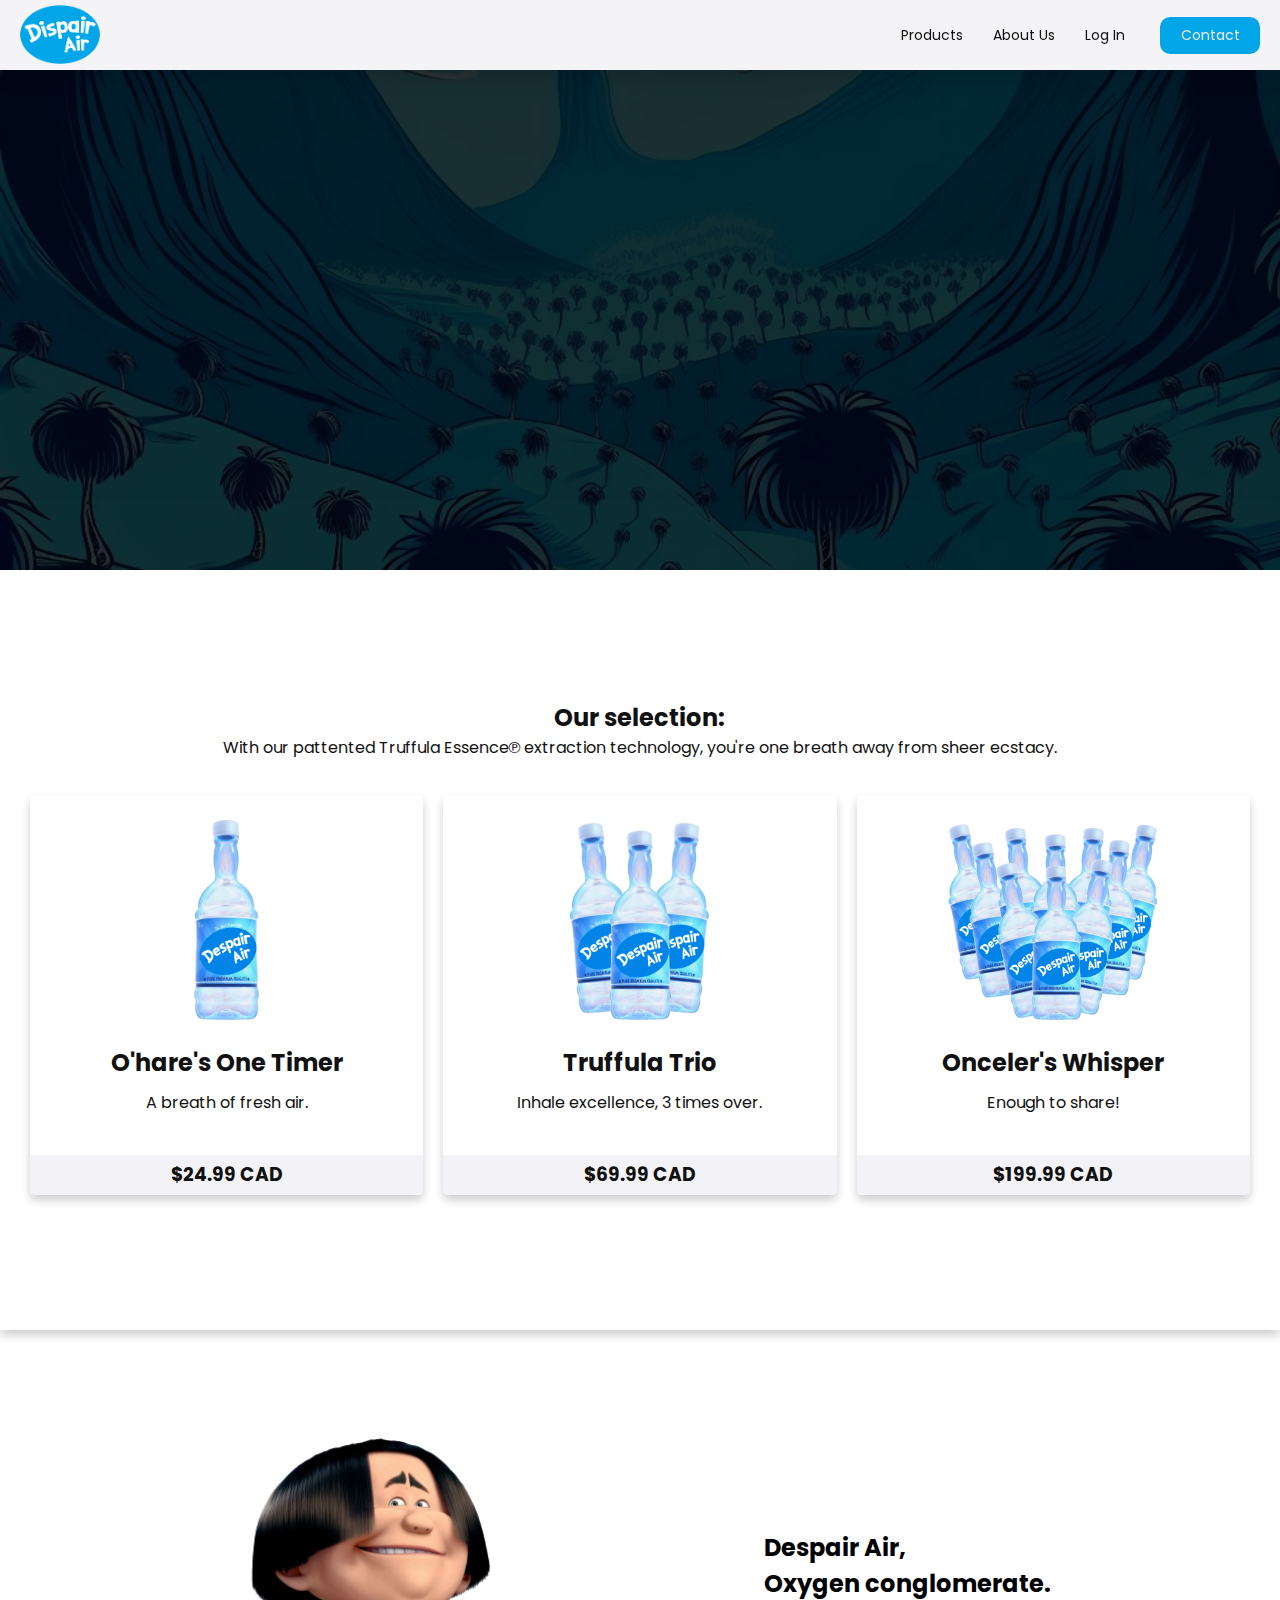
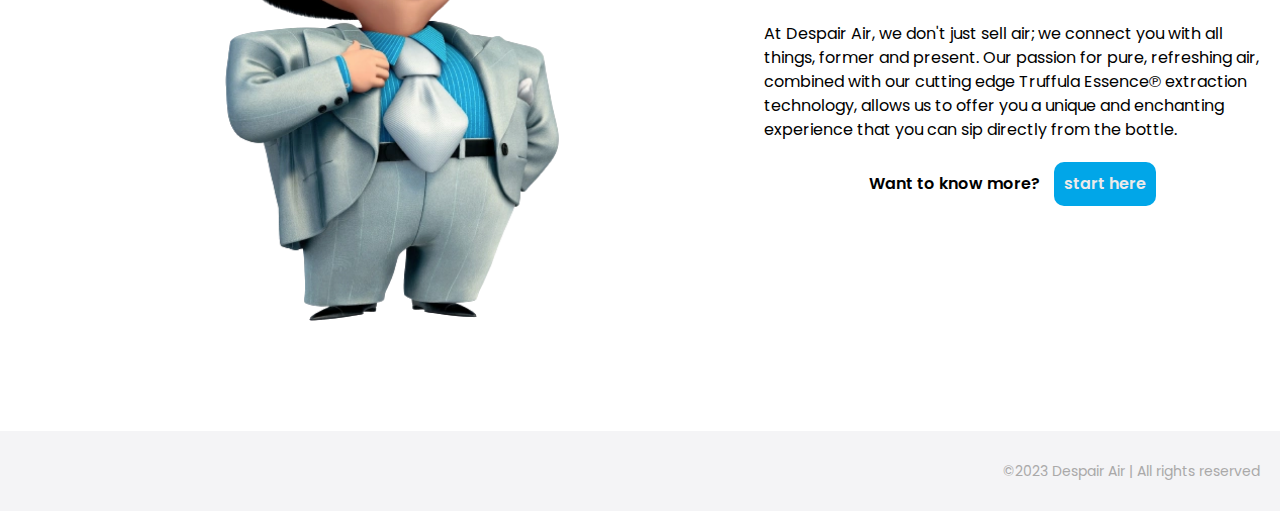
<file: index.html>
<!DOCTYPE html>
<html lang="en" dir="ltr">
    <head>
        <meta charset="utf-8">
        <meta name="viewport" content="width=device-width, initial-scale">
        <meta name="author" content="Riley Clark, Zander Toews">
        <meta name="description" content="Dispair Air">
        <meta name="keywords" content="web developement, html, css, javascript, js">
        <link rel="icon" href="./assets/img/favicon.png" type="image/x-icon">
        <link rel="stylesheet" href="./assets/css/index.css" type="text/css" media="all">
        <link rel="stylesheet" href="./assets/css/reset.css" type="text/css" media="all">
        <script src="./assets/src/index.js" defer></script>
        <title>Despair Air</title>
        <link rel="preconnect" href="https://fonts.googleapis.com">
        <link rel="preconnect" href="https://fonts.gstatic.com" crossorigin>
        <link href="https://fonts.googleapis.com/css2?family=Poppins:wght@300;400;500;600;700;900&display=swap" rel="stylesheet">
        <link rel="stylesheet" href="https://cdnjs.cloudflare.com/ajax/libs/font-awesome/6.4.2/css/all.min.css" integrity="sha512-z3gLpd7yknf1YoNbCzqRKc4qyor8gaKU1qmn+CShxbuBusANI9QpRohGBreCFkKxLhei6S9CQXFEbbKuqLg0DA==" crossorigin="anonymous" referrerpolicy="no-referrer" />
    </head>
    <body>
    <!-- --------------header---------------->
        <header>
            <div class="container flex head">
                <div class="dispair-air-logo"></div>
                <div>
                    <nav class="head">
                        <ul>
                            <li><a href="#products">products</a></li>
                            <li><a href="#about">about us</a></li>
                            <li><a class="log-in">log in</a></li>
                            <li><a class="c-button">contact</a></li>
                        </ul>
                        <i class="fa-solid fa-bars"></i>
                    </nav>
                </div>
            </div>
            <div id="login-dialog" class="login-dialog">
                <span class="close-btn">&times;</span>
                <form id="login-form">
                    <label for="username">Username:</label>
                    <input type="text" id="username" name="username" required>
                    <label for="password">Password:</label>
                    <input type="password" id="password" name="password" required>
                    <button type="submit">Login</button>
                </form>
            </div>
        </header>
    <!----------------end of header---------------->

    <!----------------hero---------------->
        <section class="hero">
            <div class="image-container">
                <img src="./assets/img/hero.jpg" alt="Hero Image">
                <div class="container center">
                    <div>
                        <h1>Take a breather,</h1>
                        <h1>you've earned it.</h1>
                        <div class="center">
                            <a href="#products">
                                <button class="breathe-in">inhale</button>
                            </a>
                        </div>
                    </div>
                </div>
            </div>
        </section>
<!----------------end of hero---------------->

<!--------clouds-------->
        <section class="cloud-container">
            <div class="cloud-animation cloud-mass"></div>
            <div class="cloud-animation cloud-mass-two"></div>
            <div class="cloud-animation cloud"></div>
            <div class="cloud-animation cloud-two"></div>
            <div class="cloud-animation cloud-three"></div>
            <div class="cloud-animation cloud-four"></div>
        </section>
<!--------end of clouds-------->

<!--------products-------->
        <section id="products" class="products">
            <div class="center product-intro container">
                <h2>Our selection:</h2>
                <p>With our pattented Truffula Essence&copysr; extraction technology, you're one breath away from sheer ecstacy. </p>
            </div>
            <div class="container">
                <div class="product-flex  three-columns">
                    <div class="box one">
                        <div class="product-one"></div>
                        <h2 class="product-title">O'hare's One Timer</h2>
                        <p class="product-desc">A breath of fresh air.</p>
                        <h3>$24.99 CAD</h3>
                    </div>
                    <div class="box two">
                        <div class="product-two"></div>
                        <h2 class="product-title">Truffula Trio</h2>
                        <p class="product-desc">Inhale excellence, 3 times over.</p>
                        <h3>$69.99 CAD</h3>
                    </div>
                    <div class="box three">
                        <div class="product-three"></div>
                        <h2 class="product-title">Onceler's Whisper</h2>
                        <p class="product-desc">Enough to share!</p>
                        <h3>$199.99 CAD</h3>
                    </div>
                </div>
            </div>
        </section>
<!--------end of products-------->

<!--------about us-------->
        <section class="two-columns" id="about">
            <div class="container two-columns">
                    <div class="about-logo"></div>
                <div class="about-info">
                    <div class="conglomerate">
                        <h2>Despair Air,</h2>
                        <h2>Oxygen conglomerate.</h2>
                    </div>
                    <div class="da-desc">
                        <p>
                            At Despair Air, we don't just sell air; we connect you with all things, former and present. Our passion for pure, refreshing air,
                            combined with our cutting edge Truffula Essence&copysr; extraction technology, allows us to offer you a 
                            unique and enchanting experience that you can sip directly from the bottle.
                        </p>
                    </div>
                    <div class="more">
                        <p>
                            Want to know more? 
                            <a href="#">
                                <button class="click-here">start here</button>
                            </a>
                        </p>
                    </div>
                </div>
            </div>
        </section>
<!--------end of about us-------->

<!----------------footer---------------->
        <footer>
            <div class="container flex foot">
                <nav class="foot">
                    <ul>
                        <a href="#" target="_blank"><i class="fa-brands fa-facebook"></i></a>
                        <a href="#" target="_blank"><i class="fa-brands fa-instagram"></i></a>
                        <a href="#" target="_blank"><i class="fa-brands fa-x-twitter"></i></a>
                        <a href="#" target="_blank"><i class="fa-brands fa-x-youtube"></i></a>
                    </ul>
                </nav>
                <div class="copyright">
                    <p>&copy;2023 Despair Air | All rights reserved</p>
                </div>
            </div>
        </footer>
<!----------------end of footer---------------->

<!--------contact form-------->
<div class="popup-overlay" id="popupOverlay"></div>

<div class="popup-form" id="popupForm">
    <span class="close-btn" onclick="closePopup()">x</span>
    <h2>Contact Form</h2>
    <form>
        <p class="form-p">fields marked with * are required</p>
        <label for="name">Name*:</label>
        <div class="input-wrapper">
            <input type="text" id="name" name="name" required oninput="validateInput(this)">
            <div class="icon" id="nameIcon"></div>
        </div>
        <label for="email">Email*:</label>
        <div class="input-wrapper">
            <input type="email" id="email" name="email" required oninput="validateInput(this)">
            <div class="icon" id="emailIcon"></div>
        </div>
        <label for="message">Message:</label>
        <textarea id="message" name="message" rows="4" required></textarea>
        <button type="button" onclick="submitForm()">Submit</button>
    </form>
</div>
<!--------end of contact form-------->

    </body>
</html>
</file>
<file: assets/css/index.css>
/*--------general--------*/
:root {
    --col-main-blue: #01a6e8;
    --col-main-blue-hover: #0993ca;
    --col-main-dark-blue: #054c68;
    --col-main-orange: #ffac14;
    --col-main-orange-hover: #ec9800;
    --col-main-orange-hover: #9d6600;
    --col-white: #edeaea;
    --col-black: #111111;
    --col-light-grey: #d3d3d3;
    --col-dark-grey: #aaa9a9;
    --col-light-theme-main: #f4f4f6;
    --col-light-theme-alt: #f3f3f7;
}

.container {
    width: min(100% - 40px, 1280px);
    margin-inline: auto;
}

.flex {
    display: flex;
}

.center {
    height: 100%;
    display: grid;
    place-items: center;
    justify-content: center;
    align-items: center;
}

@keyframes fadeIn {
    from {
      opacity: 0;
    }
    to {
      opacity: 1;
    }
  }
/*--------end of general--------*/

/*--------header--------*/

.container.flex.head {
    justify-content: space-between;
}

.dispair-air-logo {
    margin-top: 5px;
    background-image: url(../img/logo.png);
    background-size: contain;
    background-repeat: no-repeat;
    height: 75px;
    width: 80px;
    visibility: visible;
}

header {
    background-color: var(--col-light-theme-main);
    min-width: 100%;
    display: flex;
    overflow: hidden;
    box-shadow: rgba(0 0 0 / 0.2) 0px 1px 25px;
    height: 70px;
    position: sticky; 
    top: 0;
    z-index: 99;
}

nav.head {
    color: var(--col-white);
    font-size: 0px;
    display: flex;
    animation: fadeIn 0.5s ease-in-out;
}

nav.head a {
    text-decoration: none;
    color: var(--col-white);
    transition: all 0.3s ease-in-out;
    display: inline-block;
    padding: 0 15px;
    font-size: 14px;
}

nav.head {
    width: 100%;
    text-align: right;
    justify-content: space-between;
}

nav.head ul {
    justify-content: space-between;
}
nav.head ul li  {
    display: inline;
}

nav.head ul li a {
    text-transform: capitalize;
    color: var(--col-black);
}

nav.head ul li a:hover {
    text-transform: capitalize;
    color: #000;
}

nav.head ul li a.c-button {
    text-align: center;
    margin-left: 20px;
    padding: 8px 20px 8px 20px;
    width: 100px;
    border-radius: 10px;
    margin-top: 17px;
    background-color: var(--col-main-blue);
    color: var(--col-white);
    text-transform: capitalize;
    transition: all 0.3s ease-in-out;
}

nav.head ul li a.c-button:hover {
    background-color: var(--col-main-blue-hover);
    transition: all 0.3s ease-in-out;
}

i.fa-bars {
    color: var(--col-black);
    font-size: 30px;
    display: none;
}

.login-dialog {
    width: 400px;
    border-radius: 10px;
    display: none;
    position: fixed;
    top: 80px;
    right: 15px;
    padding: 20px;
    background-color: #fff;
    box-shadow: 0 0 24px rgba(0, 0, 0, 0.1);
    z-index: 1000;
}

.login-dialog label {
    display: block;
    margin-bottom: 10px;
}

.login-dialog input {
    border-radius: 10px;
    background-color: var(--col-light-theme-alt);
    width: 100%;
    padding: 10px;
    margin-bottom: 15px;
    box-sizing: border-box;
}

.login-dialog button {
    border-radius: 10px;
    background-color: var(--col-main-blue);
    color: #fff;
    padding: 8px 20px 8px 20px;
    border: none;
    cursor: pointer;
}

.close-btn {
    position: absolute;
    top: 10px;
    right: 10px;
    font-size: 20px;
    cursor: pointer;
}

/*--------end of header-------- */

/*--------hero--------*/

.image-container {
    position: relative;
    width: 100%;
    height: 500px; /* Adjust the height as needed */
    overflow: hidden;
}

img {
    object-fit: cover;
    width: 100%;
    height: 100%;
    position: absolute;
    top: 0;
    left: 0;
    z-index: -5;
}

.image-container::before {
    position: absolute;
    width: 100%;
    height: 100%;
    inset: 0;
    content: '';
    background-color: rgb(0 0 0 / 80%);
    z-index: -1;
}

h1 {
    opacity: 0;
    font-size: 50px;
    color: var(--col-white);
    z-index: 0;
    vertical-align: top;
    animation: fadeIn 0.75s ease-in-out 0.5s forwards;
}

button.breathe-in {
    text-transform: capitalize;
    opacity: 0;
    padding: 10px 10px 10px 10px;
    margin-top: 20px;
    border-radius: 10px;
    width: 120px;
    background-color: var(--col-main-blue);
    transition: 0.3s ease-in-out;
    margin-right: 10px;
    color: var(--col-white);
    animation: fadeIn 0.5s ease-in-out 1.5s forwards;
}

button.breathe-in:hover {
    width: 120px;
    background-color: var(--col-main-blue-hover);
    transition: 0.3s ease-in-out;
    margin-right: 10px;
    color: var(--col-white);
    animation: fadeIn 0.5s ease-in-out 1.5s forwards;
}

/*--------end of hero--------*/

/*--------clouds--------*/

.cloud-container {
    position: relative;
    width: 100%;
    margin-top: -70px;
    z-index: -1;
    opacity: 0;
    animation: fadeIn 0.5s ease-in-out 1.75s forwards; 
}

body {
    overflow-x: hidden;
}

@keyframes figure8 {
    0%, 100% {
        transform: translateX(0);
    }
    25%, 75% {
        transform: translateX(10px);
    }
    50% {
        transform: translateX(40px);
    }
}

.cloud-animation {    
    top: 69%;
    left: 25%;
    transform: translate(-50%, -50%);
    animation: figure8 10s infinite;
    animation: figure8 10s infinite;
    transition: transform 0.5s ease-in-out;
}

.cloud,
.cloud-two,
.cloud-three,
.cloud-four,
.cloud-mass,
.cloud-mass-two {
    animation: figure8 10s infinite;
}

.cloud,
.cloud-two,
.cloud-three,
.cloud-four {
    animation: figure8 10s infinite;
    background-image: url(../img/cloud.png);
    background-size: contain;
    background-repeat: no-repeat;
    margin-top: 25px;
    height: 90px;
    width: 100%;
    background-position: center center;
    position: absolute;
}

.cloud-mass,
.cloud-mass-two {
    animation: figure8 10s infinite;
    background-image: url(../img/cloud-mass.png);
    background-size: contain;
    background-repeat: no-repeat;
    margin-top: 13px;
    height: 110px;
    width: 100%;
    background-position: center center;
    position: absolute;
}

.cloud-mass {
    top: 68%;
    left: -40%;
    animation: figure8 12.5s infinite;
    height: 110px;
    width: 100%;
}

.cloud-mass-two {
    top: 68%;
    left: 40%;
    animation: figure8 12.75s infinite;
    height: 110px;
    width: 100%;
}

.cloud {
    top: 70%;
    left: 26%;
    animation: figure8 15s infinite;
}

.cloud-two {
    top: 70%;
    left: -26%;
    animation: figure8 15s infinite;
}

.cloud-three {
    top: 68%;
    left: -20%;
    animation: figure8 12s infinite;
}

.cloud-four {
    top: 69%;
    left: 20%;
    animation: figure8 12s infinite;
}
/*--------end of clouds---------*/

/*--------products--------*/
#products {
    padding: 200px 0 125px 0;
    color: var(--col-black);
}

.products {
    box-shadow: rgba(0 0 0 / 0.2) 0px 5px 10px;
}

.product-intro {
    margin-bottom: 25px;
}

.product-title {
    margin-top: 25px;
}

.product-desc {
    margin-top: 10px;
}

h3 {
    margin-top: 40px;
    width: 100%;
    background-color: var(--col-light-theme-alt);
    padding: 6px;
    border-bottom-left-radius: 5px;
    border-bottom-right-radius: 5px;
}

.product-flex {
    display: flex;
    justify-content: center;
    align-items: center;
}

.box {
    margin-top: 25px;
    width: (275px);
    height: (400px);
    background-color: var(--col-light-theme);
    border-radius: 5px;
    flex: 1;
    margin: 10px;
    text-align: center;
    box-shadow: rgba(0 0 0 / 0.2) 0px 5px 10px;
    transition: color 0.3s ease-in-out;
}

.box:hover h3 {
    color: var(--col-main-blue );
    transition: color 0.3s ease-in-out;
}


.product-one,
.product-two,
.product-three {
    background-size: contain;
    background-repeat: no-repeat;
    margin-top: 25px;
    height: 200px;
    width: 100%;
    background-position: center center;
}

.product-one {
    background-image: url(../img/despair-air-1-pack.png);
}

.product-two {
    background-image: url(../img/despair-air-3-pack.png);
}

.product-three {
    background-image: url(../img/despair-air-10-pack.png);
}
/*--------end of products--------*/

/*--------about us---------*/

.two-columns {
    display: flex;
    flex-direction: row;
    align-items: center;
    justify-content: space-evenly;
}

#about {
    padding: 50px 0 75px 0;
    display: flex;

}

.about-logo {
    margin-top: 20px;
    background-image: url(../img/favicon.png);
    background-size: contain;
    background-repeat: no-repeat;
    margin-top: 25px;
    height: 500px;
    width: 75%;
    background-position: center center;
}


.about-info {
   width: 50%;
}

div.conglomerate {
    margin-top: 150px;
    text-align: left;
    margin-right: 30px;
}

div.da-desc {
    margin-top: 20px;
    width: 100%;
    text-align: left
}

div.more {
    margin: 20px 0px 150px 0px;
    text-align: center;
    width: 100%;
    font-weight: 600;
}

button.click-here {
    margin-left: 10px;
    padding: 10px;
    border-radius: 10px;
    background-color: var(--col-main-blue);
    color: var(--col-white);
    transition: all 0.3s ease-in-out;
}

button.click-here:hover {
    background-color: var(--col-main-blue-hover);
    transition: all 0.3s ease-in-out;
}

/*--------end of about us--------*/

/*--------footer--------*/

.container.flex.foot {
    justify-content: space-between;
}

footer {
    margin-top: 0px;
    background-color: var(--col-light-theme-main);
    color: var(--col-white);
    height: 80px;
}

nav.foot {
    line-height: 80px;
}

nav.foot a i {
    line-height: 80px;
    color: var(--col-dark-grey);
    padding: 0 10px;
    font-size: 27px;
    transition: all 0.3s ease-in-out;
}

nav.foot a i:hover {
    line-height: 80px;
    color: var(--col-main-blue);
    transition: all 0.3s ease-in-out;
}

.copyright {
    line-height: 80px;
    color: var(--col-dark-grey);
    font-size: 14px;
}

/*--------end of footer--------*/

/*--------contact form--------*/

.form-p {
    font-size: 10px;
    color: var(--col-dark-grey);
    margin: 10px 0 10px 0;
}

.popup-overlay {
    display: none;
    position: fixed;
    top: 0;
    left: 0;
    width: 100%;
    height: 100%;
    background: rgba(0, 0, 0, 0.7);
    z-index: 2;
}

.popup-form {
    display: none;
    position: fixed;
    top: 50%;
    left: 50%;
    transform: translate(-50%, -50%);
    width: 300px;
    padding: 20px;
    background-color: var(--col-light-theme-main);
    box-shadow: 0 2px 5px rgba(0, 0, 0, 0.1);
    z-index: 3;
    color: var(--col-black);
    border-radius: 10px;
}

.popup-form label {
    display: block;
    margin-bottom: 10px;
}

.popup-form input,
.popup-form textarea {
    width: 100%;
    padding: 8px;
    margin-bottom: 10px;
    box-sizing: border-box;
    color: #000;
    border: 1px solid var(--col-light-grey);
    border-radius: 10px;
}

.popup-form textarea {
    height: 120px;
    resize: none;
}

.popup-form button {
    background-color: var(--col-main-blue);
    color: var(--col-white);
    margin-top: 15px;
    padding: 8px 20px 8px 20px;
    border: none;
    cursor: pointer;
    border-radius: 10px;
}

.popup-form button {
    background-color: var(--col-main-blue);
    color: var(--col-white);
    margin-top: 15px;
    padding: 8px 20px 8px 20px;
    border: none;
    cursor: pointer;
    border-radius: 10px;
}

.popup-form button:hover {
    background-color: var(--col-main-blue);
    color: var(--col-white);
    margin-top: 15px;
    padding: 8px 20px 8px 20px;
    border: none;
    cursor: pointer;
    border-radius: 10px;
}

.popup-form .close-btn {
    position: absolute;
    top: 15px;
    right: 15px;
    cursor: pointer;
}

.input-wrapper {
    position: relative;
    margin-bottom: 20px;
}

.input-wrapper input {
    padding-right: 30px;
}

.icon {
    position: absolute;
    top: 40%;
    right: 8px;
    transform: translateY(-50%);
    width: 20px;
    height: 20px;
    background-size: cover;
    background-repeat: no-repeat;
    visibility: hidden;
}

.valid-icon {
    background-image: url('../img/check-mark.png');
}

.invalid-icon {
    background-image: url('../img/x.png');
}


/*--------end of contact form--------*/

@media screen and (max-width: 1200px) {
    
    header {
        height: 68px;
    }

    .head h2 {
        font-size: 24px;
        line-height: 68px;
    }

    h1 {
        font-size: 40px;
    }

    h2 {
        font-size: 20px;
    }

    h3 {
        font-size: 16px;
    }

    h4 {
        font-size: 18px;
    }

    .box {
        width: (275px);
        height: (387px);
    }

    a,
    nav.head ul li a {
        font-size: 14px ;
    }

    p,
    .da-desc {
        font-size: 14px;
    }

    div.box {
        font-size: 15px;
    }

    button {
        font-weight: 400;
    }

    nav.foot a i {
        font-size: 24px;
    }

    div.copyright p {
        font-size: 15px;
    }
}

@media screen and (max-width: 920px) {
    
    h1 {
        font-size: 30px;
    }

    h2 {
        font-size: 20px;
    }

}

@media screen and (max-width: 910px) {

    .box {
        width: 100%;
        height: auto;
        margin-bottom: 20px;
    }

    .product-one,
    .product-two,
    .product-three {
        height: 150px;
    }

    .three-columns {
        display: flex;
        flex-direction: column;
    }

    section#about {
        height: 1000px
    }

    .about-logo {
        margin-top: 300px;
        height: 250px;
    }

    div.conglomerate {
        margin-top: 40px;
    }

    .two-columns {
        display: flex;
        flex-direction: column;
        align-items: center;
    }
}


@media screen and (max-width: 800px) {

    .box {
        width: 100%;
        
        margin-bottom: 20px;
    }

    .product-one,
    .product-two,
    .product-three {
        height: 150px;
    }

    .three-columns {
        display: flex;
        flex-direction: column;
    }

    section#about {
        height: 680px;
    }

    .product-intro {
        text-align: center;
    }
    
    i.fa-bars {
        display: inline;
        line-height: 70px;
    }   

    nav ul li a {
        max-width: 0px;
        visibility: hidden;
    }

    h1 {
        font-size: 25px;
    }

    h2,
    h4 {
        font-size: 18px;
    }

    .box {
        width: 230px;
        height: 425px;
    }

    footer {
        margin-top: 125px;
    }
}

@media screen and (max-width: 540px) {

    header {
        height: 70px;
    }

    i.fa-bars {
        line-height: 60px;
        font-size: 25px;
    }

    .head h2 {
        font-size: 22px;
        line-height: 60px;
    }

    .about-logo {
        margin-top: 150px;
        width: 350px;
        height: 225px;
    }

    div.we-are-astro {
        margin-top: 40px;
    }

    .box {
        width: 100%;
        height: 380px;
    }

    nav.foot a i {
        font-size: 20px;
    }

    div.copyright p {
        font-size: 12px;
    }

    .about-logo {
        width: 100%;
        margin-top: 400px;
    }

    .two-columns {
        width: 100%;
        box-sizing: border-box;
    }

    div.da-desc {
        width: 100%;
    }

    .click-here {
        margin: 10px 0 40px 0;
    }

    #about {
        height: 10px;
    }

    footer {
        margin-top: 200px;
    }

    .cloud,
    .cloud-two,
    .cloud-three,
    .cloud-four {
        visibility: hidden;
    }

    .cloud-mass {
        left: -60%;
        animation: figure8 12s infinite;
    }

    .cloud-mass-two {
        left: 60%;
        animation: figure8 14s infinite;
    }
    
}
</file>
